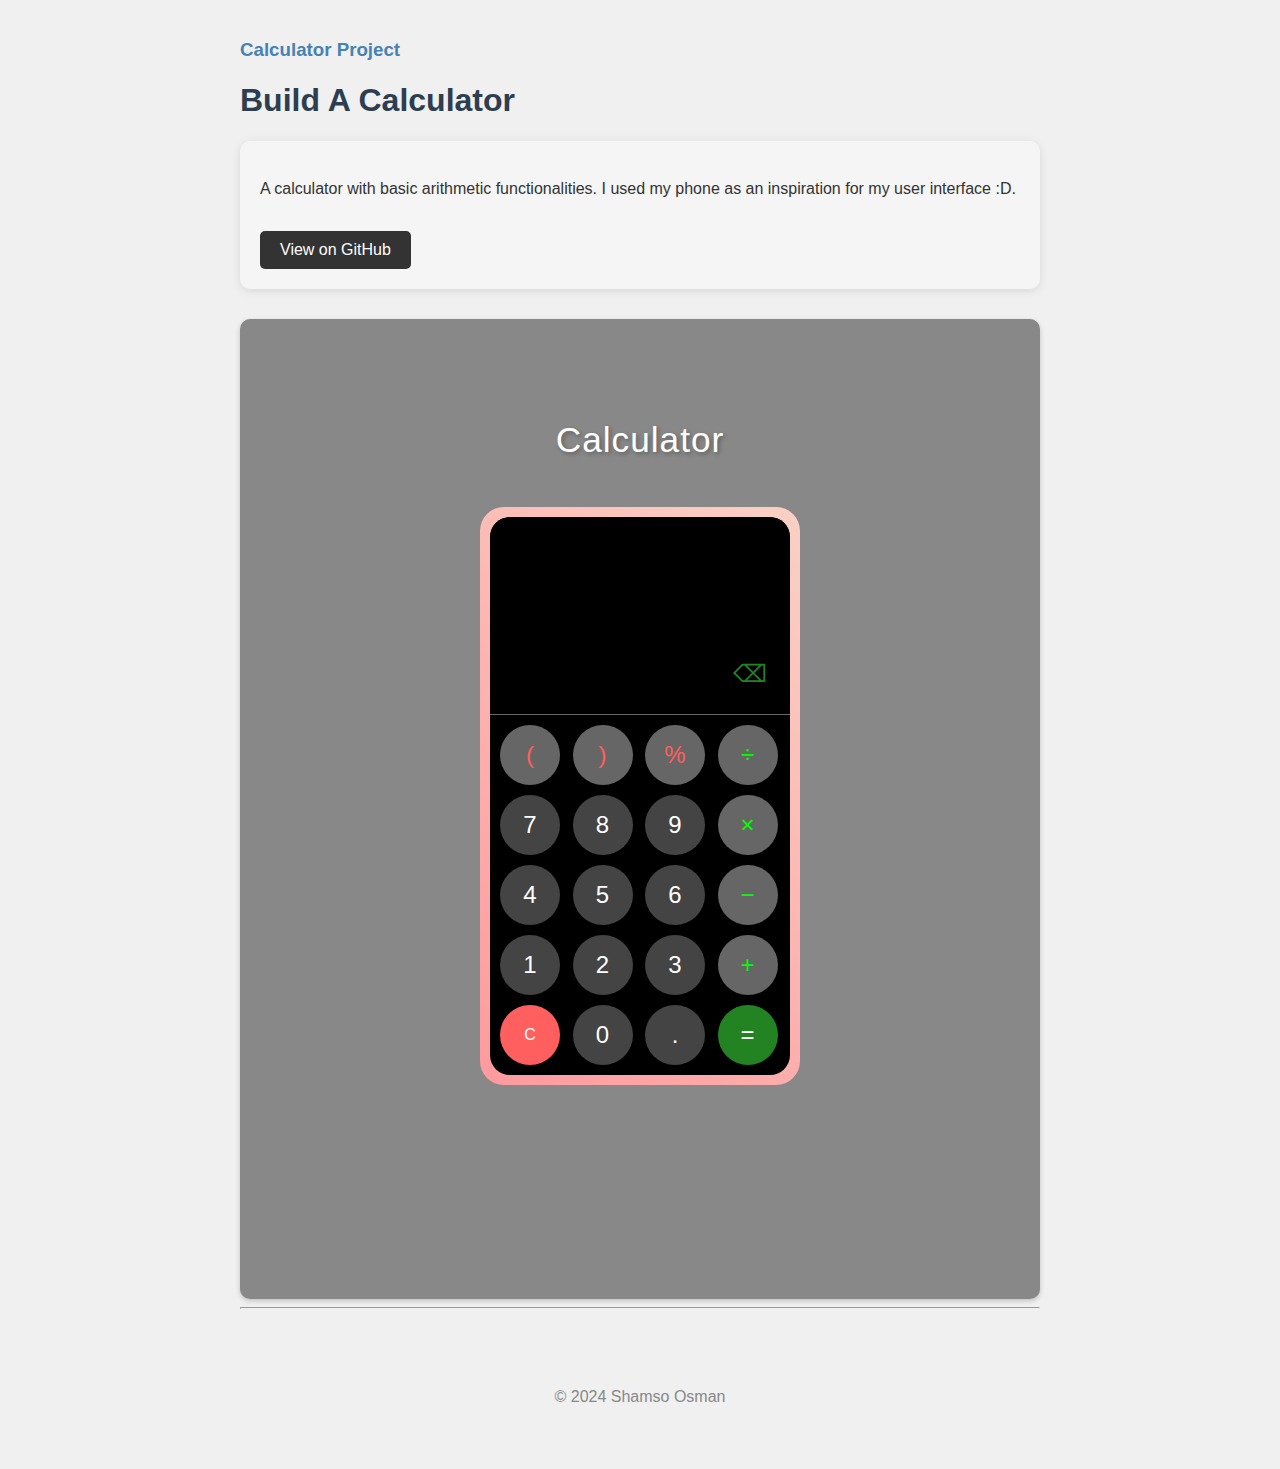
<file: Task 2_CALCULATOR/index.html>
<!DOCTYPE html>
<html lang="en">
<head>
    <meta charset="UTF-8">
    <meta name="viewport" content="width=device-width, initial-scale=1.0">
    <title>Calculator</title>
    <link rel="stylesheet" href="styles.css">
</head>
<body>
  <div class="container">
    <div class="container-h3"><h3>Calculator Project</h3></div>
    <h1>Build A Calculator</h1>
    <section class="info-section">
      <p>A calculator with basic arithmetic functionalities. I used my phone as an inspiration for my user interface :D.</p>
      <a href="https://github.com/S-Osman4/CodeAlpha_Frontend_Internship" class="btn-github" target="_blank">View on GitHub</a>
    </section>

    <section id="calculator-section">
        <p class="heading2">Calculator</p>
        <div class="calculator-container">
            <div class="calculator">
                <div class="display-container">
                    <input type="text" id="display" readonly>
                    <button id="backspace">⌫</button>
                </div>
                <div class="separator"></div>
                <div class="buttons">
                    <button class="function-button">(</button>
                    <button class="function-button">)</button>
                    <button class="function-button">%</button>
                    <button class="operator-button">÷</button>
                    
                    <button class="number-button">7</button>
                    <button class="number-button">8</button>
                    <button class="number-button">9</button>
                    <button class="operator-button">×</button>
                    
                    <button class="number-button">4</button>
                    <button class="number-button">5</button>
                    <button class="number-button">6</button>
                    <button class="operator-button">−</button>
                    
                    <button class="number-button">1</button>
                    <button class="number-button">2</button>
                    <button class="number-button">3</button>
                    <button class="operator-button">+</button>
                    
                    <button class="clear-function-button">C</button>
                    <button class="number-button">0</button>
                    <button class="number-button">.</button>
                    <button class="equals-button">=</button>
                </div>
            </div>
        </div>
    </section>
  <hr>
  <footer>
    <p>&copy; 2024 Shamso Osman</p>
  </footer>
  <script src="./src/script.js"></script>
</body>
</html>
</file>
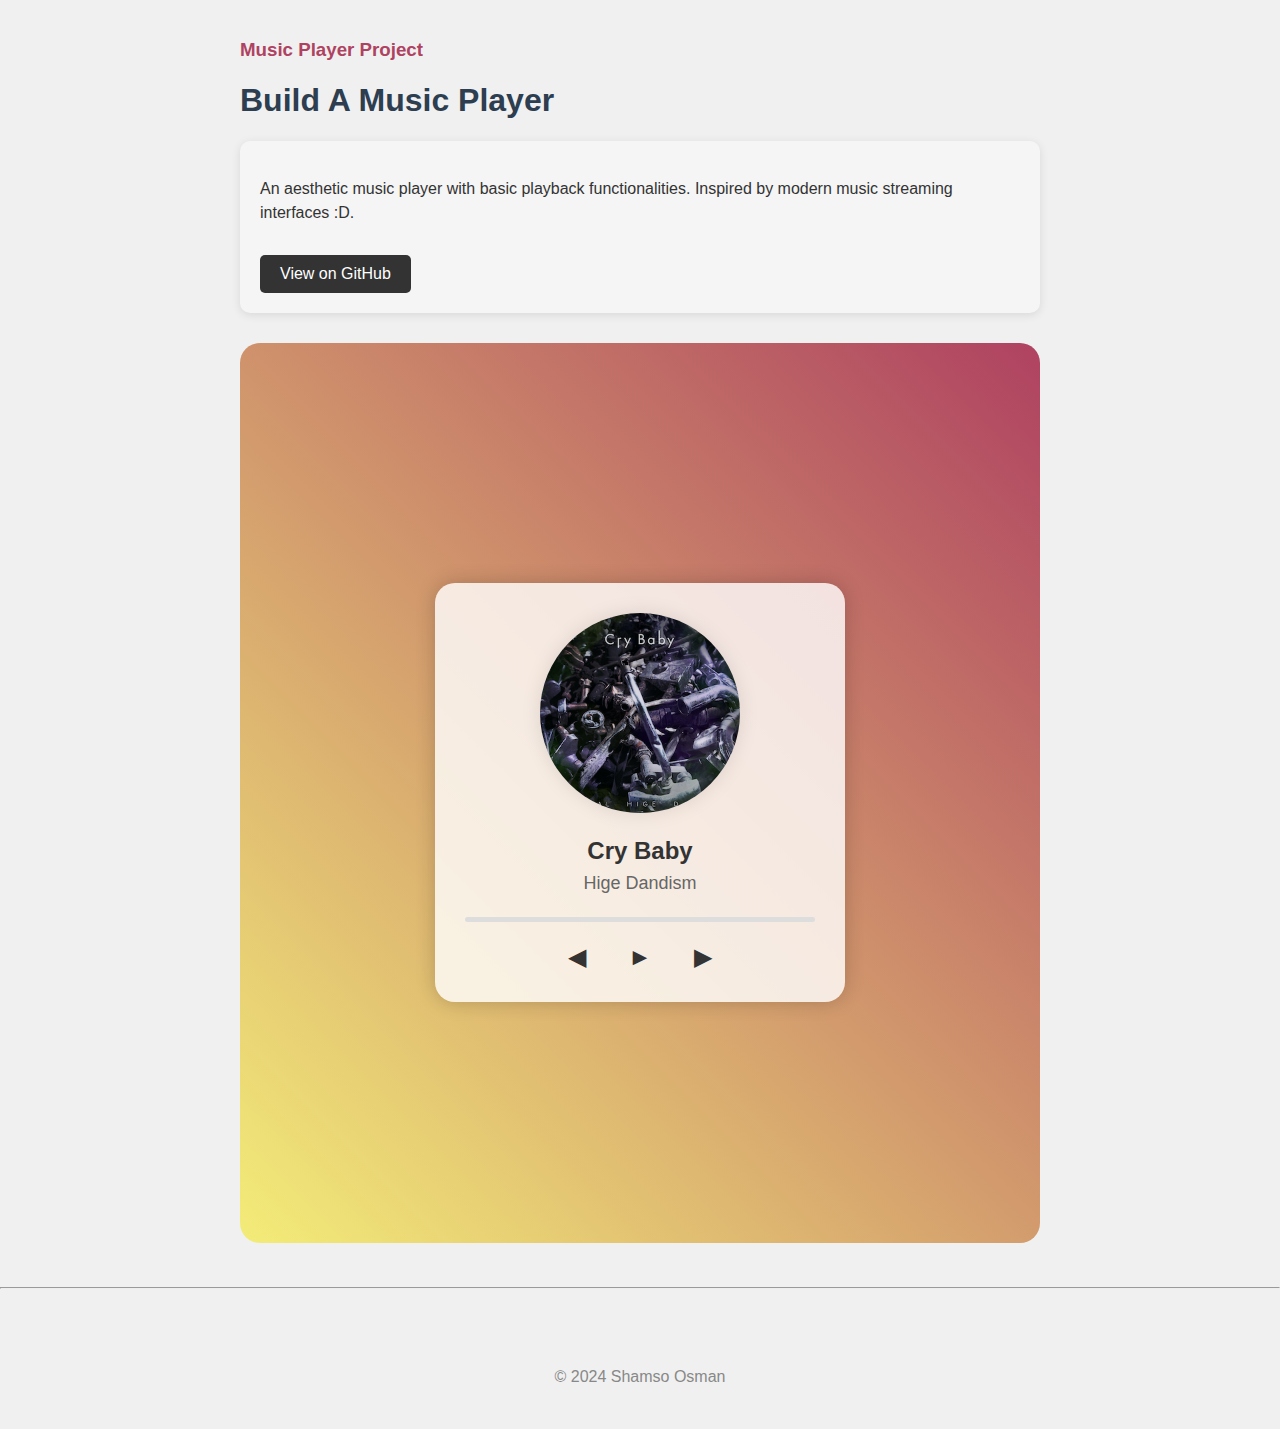
<file: Task 4_MUSIC PLAYER/index.html>
<!DOCTYPE html>
<html lang="en">
  <head>
    <meta charset="UTF-8" />
    <meta name="viewport" content="width=device-width, initial-scale=1.0" />
    <title>Aesthetic Music Player</title>
    <link rel="stylesheet" href="styles.css" />
  </head>
  <body>
    <div class="container">
      <div class="container-h3"><h3>Music Player Project</h3></div>
      <h1>Build A Music Player</h1>
      <section class="info-section">
        <p>
          An aesthetic music player with basic playback functionalities.
          Inspired by modern music streaming interfaces :D.
        </p>
        <a
          href="https://github.com/S-Osman4/CodeAlpha_Frontend_Internship"
          class="btn-github"
          target="_blank"
          >View on GitHub</a
        >
      </section>

      <div class="music-container">
        <div class="music-player">
          <div class="album-cover">
            <img id="album-cover-img" src="" alt="Album Cover" />
          </div>
          <div class="song-info">
            <h2 id="song-title" class="song-title"></h2>
            <p id="artist-name" class="artist"></p>
          </div>
          <div class="progress-bar">
            <div class="progress"></div>
          </div>
          <div class="controls">
            <button id="prev" class="control-btn">&#9664;</button>
            <button id="play" class="control-btn">&#9658;</button>
            <button id="next" class="control-btn">&#9654;</button>
          </div>
        </div>
      </div>
      <div class="playlist-container">
        <ul id="playlist" class="playlist">
          <!-- Playlist items will be dynamically inserted here -->
        </ul>
      </div>
    </div>
    <hr />
    <footer>
      <p>&copy; 2024 Shamso Osman</p>
    </footer>
    <script src="./src/script.js"></script>
  </body>
</html>
</file>
<file: Task 2_CALCULATOR/styles.css>
body {
  font-family: "Inter", sans-serif;
  margin: 0;
  padding: 0;
  background-color: #f0f0f0;
  color: #333;
}
.container {
  max-width: 800px;
  margin: 0 auto;
  padding: 20px;
}

.heading {
  font-size: 2em;
  margin-bottom: 10px;
  background-color: #fff;
  padding: 10px 20px;
  border-radius: 5px;
}

.container-h3 {
  color: #4682b4;
}

h1 {
  color: #2c3e50;
}

p {
  font-size: 16px;
  line-height: 1.5;
  margin-bottom: 20px;
}

.info-section {
  padding: 20px;
  background-color: #f5f5f5;
  margin-bottom: 30px;
  font-size: 16px;
  border-radius: 10px;
  box-shadow: 0 2px 10px rgba(0, 0, 0, 0.1);
}

.btn-github {
  display: inline-block;
  margin-top: 10px;
  padding: 10px 20px;
  background-color: #333;
  color: #fff;
  text-decoration: none;
  border-radius: 5px;
  transition: background-color 0.3s ease;
}
.btn-github:hover {
  background-color: #555;
  transform: translateY(-2px);
}

#calculator-section {
  box-shadow: 0 2px 5px rgba(0, 0, 0, 0.2);
  background-color: #888;
  height: 100vh;
  border-radius: 10px;
  padding: 40px 0;
}

.heading2 {
  text-align: center;
  font-size: 2.2em;
  letter-spacing: 1px;
  padding: 20px;
  color: white;
  text-shadow: 2px 2px 4px rgba(0, 0, 0, 0.3);
}

.calculator-container {
  background: linear-gradient(45deg, #ff9a9e 0%, #fad0c4 99%, #fad0c4 100%);
  padding: 10px;
  border-radius: 24px;
  width: 300px;
  margin: 0 auto;
}

.calculator {
  width: 100%;
  background-color: #000;
  border-radius: 20px;
  display: flex;
  flex-direction: column;
  overflow: hidden;
}

#display {
  background-color: #000;
  border-top-left-radius: 20px;
  border-top-right-radius: 20px;
  padding: 80px;
  color: #0ff;
  font-size: 2em;
  text-align: right;
  border: none;
  outline: none;
  width: 100%;
  box-sizing: border-box;
}

.display-container {
  position: relative;
  width: 100%;
}

#backspace {
  position: absolute;
  right: 10px;
  top: 80%;
  transform: translateY(-50%);
  background: none;
  border: none;
  color: rgb(35, 131, 35);
  font-size: 1.5em;
  cursor: pointer;
}
#backspace:hover {
  color: #0f0;
}

#display {
  padding-right: 40px;
}

.separator {
  background-color: #666;
  height: 1px;
  width: 100%;
}

.buttons {
  display: grid;
  grid-template-columns: repeat(4, 1fr);
  grid-auto-rows: 1fr;
  gap: 10px;
  padding: 10px;
}

button {
  background-color: #444;
  border: none;
  border-radius: 50%;
  color: white;
  font-size: 1.5em;
  outline: none;
  cursor: pointer;
  width: 60px;
  height: 60px;
}

button:active {
  background-color: #666;
}

.operator-button {
  background-color: #666;
  color: #0f0;
}

.equals-button {
  background-color: rgb(35, 131, 35);
}

.function-button {
  color: #ff5f5f;
  background-color: #666;
}

.clear-function-button {
  background-color: #ff5f5f;
  font-size: medium;
}

footer {
  text-align: center;
  font-size: 14px;
  color: #888;
  padding: 20px 0;
  margin-top: 40px;
}
</file>
<file: Task 4_MUSIC PLAYER/styles.css>
body {
  font-family: "Inter", sans-serif;
  margin: 0;
  padding: 0;
  background-color: #f0f0f0;
  color: #333;
}
.container {
  max-width: 800px;
  margin: 0 auto;
  padding: 20px;
}

.heading {
  font-size: 2em;
  margin-bottom: 10px;
  background-color: #fff;
  padding: 10px 20px;
  border-radius: 5px;
}

.container-h3 {
  color: #af4261;
}

h1 {
  color: #2c3e50;
}

p {
  font-size: 16px;
  line-height: 1.5;
  margin-bottom: 20px;
}

.info-section {
  padding: 20px;
  background-color: #f5f5f5;
  margin-bottom: 30px;
  font-size: 16px;
  border-radius: 10px;
  box-shadow: 0 2px 10px rgba(0, 0, 0, 0.1);
}

.btn-github {
  display: inline-block;
  margin-top: 10px;
  padding: 10px 20px;
  background-color: #333;
  color: #fff;
  text-decoration: none;
  border-radius: 5px;
  transition: background-color 0.3s ease;
}
.btn-github:hover {
  background-color: #555;
  transform: translateY(-2px);
}

.music-container {
  font-family: Arial, sans-serif;
  display: flex;
  justify-content: center;
  align-items: center;
  height: 100vh;
  margin: 0;
  border-radius: 20px;
  background: linear-gradient(45deg, #f3ec78, #af4261);
}

.music-player {
  background-color: rgba(255, 255, 255, 0.8);
  border-radius: 20px;
  box-shadow: 0 0 20px rgba(0, 0, 0, 0.2);
  padding: 30px;
  text-align: center;
  max-width: 350px;
  width: 100%;
}

.album-cover img {
  width: 200px;
  height: 200px;
  object-fit: cover;
  border-radius: 50%;
  margin-bottom: 20px;
  box-shadow: 0 0 20px rgba(0, 0, 0, 0.1);
}

.song-info {
  margin-bottom: 20px;
}

.song-title {
  font-size: 24px;
  margin: 0;
  color: #333;
}

.artist {
  font-size: 18px;
  color: #666;
  margin: 5px 0 0;
}

.progress-bar {
  background-color: #ddd;
  height: 5px;
  border-radius: 5px;
  margin-bottom: 20px;
  overflow: hidden;
  cursor: pointer;
}

.progress {
  background-color: #af4261;
  height: 100%;
  width: 0;
}

.controls {
  display: flex;
  justify-content: center;
  align-items: center;
}

.control-btn {
  background-color: transparent;
  border: none;
  font-size: 24px;
  color: #333;
  cursor: pointer;
  margin: 0 15px;
  transition: color 0.3s;
}

.control-btn:hover {
  color: #af4261;
}

footer {
  text-align: center;
  font-size: 14px;
  color: #888;
  padding: 20px 0;
  margin-top: 40px;
}
@media (max-width: 768px) {
  .album-cover img {
    width: 120px;
    height: 120px;
  }

  .song-title {
    font-size: 18px;
  }

  .artist {
    font-size: 14px;
  }

  .control-btn {
    font-size: 20px;
    margin: 0 8px;
  }
}

@media (max-width: 480px) {
  .music-container {
    height: 400px;
  }
  .music-player {
    margin-left: 20px;
    margin-right: 20px;
  }
  .album-cover img {
    width: 100px;
    height: 100px;
  }

  .song-title {
    font-size: 16px;
  }

  .artist {
    font-size: 12px;
  }

  .control-btn {
    font-size: 18px;
    margin: 0 5px;
  }
}
</file>
